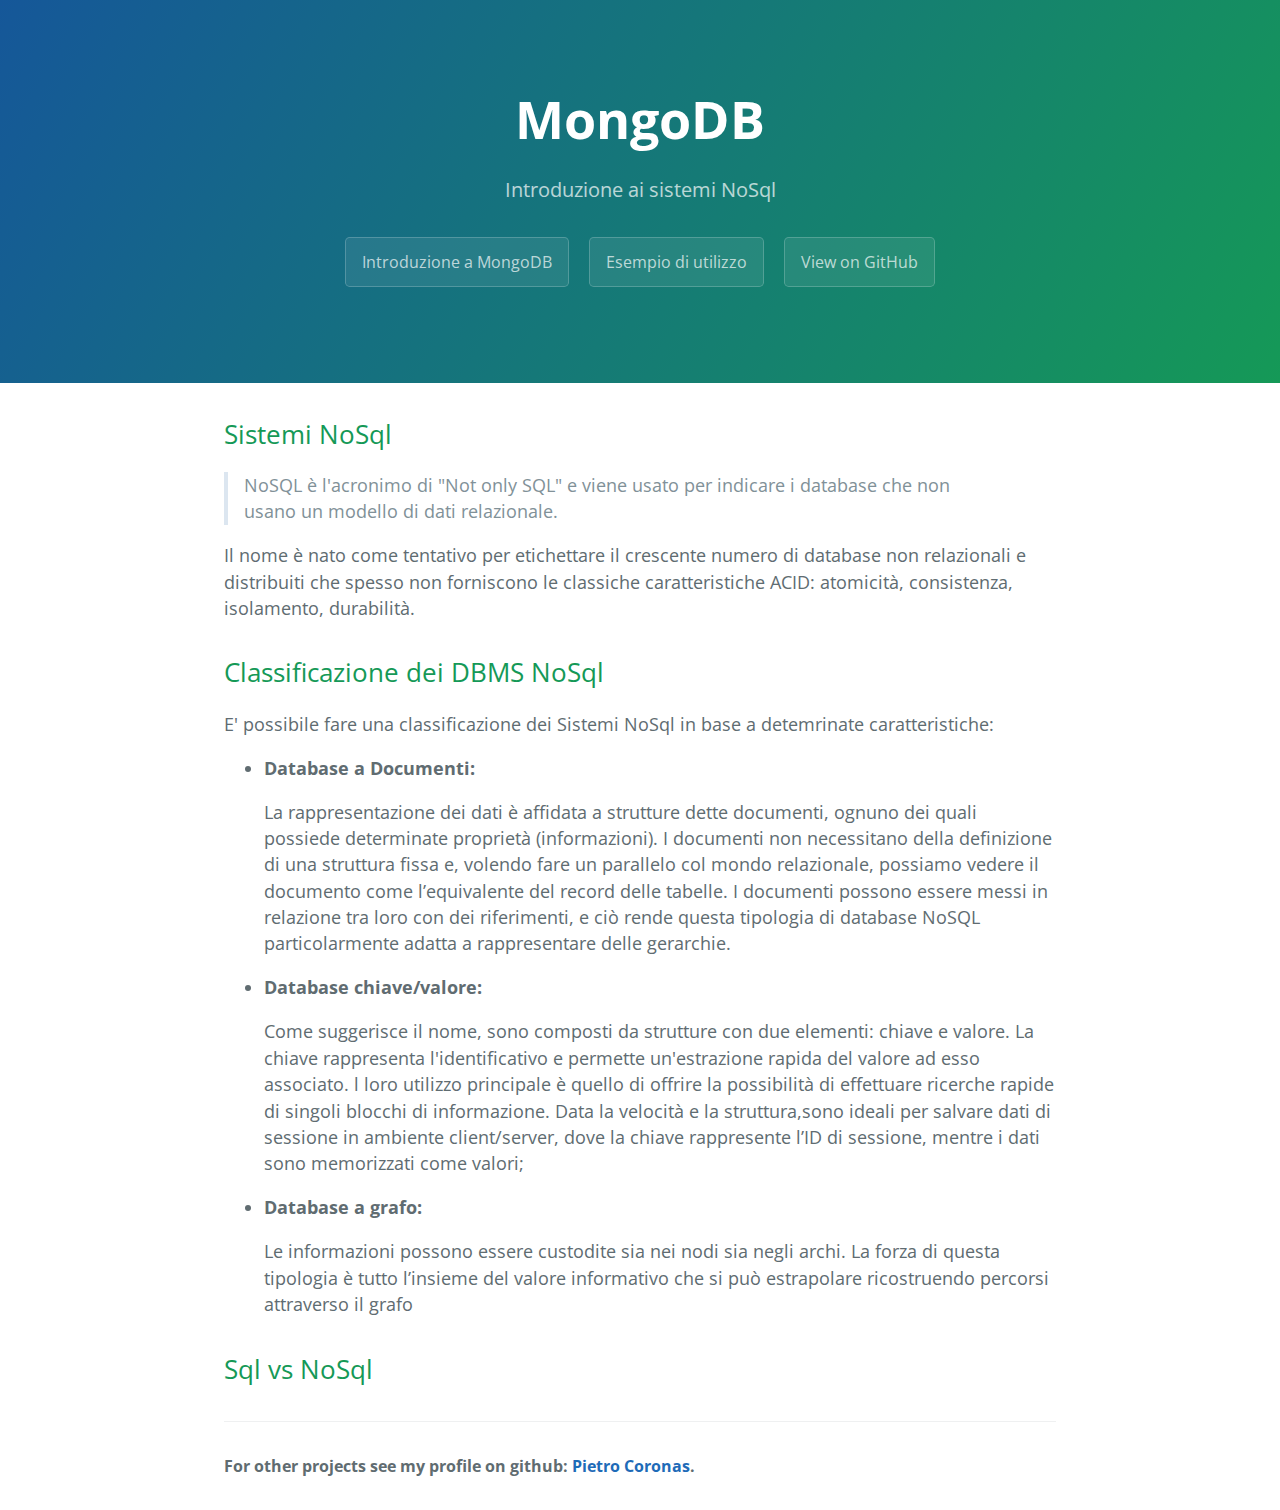
<file: index.html>
<!DOCTYPE html>
<html lang="en-US">
  <head>
    <meta charset="UTF-8">

<!-- Begin Jekyll SEO tag v2.3.0 -->
<title>MongoDB</title>
<meta property="og:title" content="Cayman theme" />
<meta property="og:locale" content="en_US" />
<meta name="description" content="Cayman is a clean, responsive theme for GitHub Pages." />
<meta property="og:description" content="Cayman is a clean, responsive theme for GitHub Pages." />
<link rel="canonical" href="https://pages-themes.github.io/cayman/" />
<meta property="og:url" content="https://pages-themes.github.io/cayman/" />
<meta property="og:site_name" content="Cayman theme" />
<script type="application/ld+json">
{"name":"Cayman theme","description":"Cayman is a clean, responsive theme for GitHub Pages.","author":null,"@type":"WebSite","url":"https://pages-themes.github.io/cayman/","image":null,"publisher":null,"headline":"Cayman theme","dateModified":null,"datePublished":null,"sameAs":null,"mainEntityOfPage":null,"@context":"http://schema.org"}</script>
<!-- End Jekyll SEO tag -->

    <meta name="viewport" content="width=device-width, initial-scale=1">
    <meta name="theme-color" content="#157878">
    <link href='https://fonts.googleapis.com/css?family=Open+Sans:400,700' rel='stylesheet' type='text/css'>
    <link rel="stylesheet" href="assets/css/style.css">
  </head>
  <body>
    <section class="page-header">
      <h1 class="project-name">MongoDB</h1>
      <h2 class="project-tagline">Introduzione ai sistemi NoSql</h2>
      
               <a href="MongoDB.html" class="btn">Introduzione a MongoDB</a>
        <a href="MongoDBExample.html" class="btn">Esempio di utilizzo</a>
		 <a href="https://github.com/PCoronas90/NoSql" class="btn">View on GitHub</a>    
      
    </section>

    <section class="main-content">
     
<h2 id="header-1"><a href="#header-2"></a>Sistemi NoSql</h2>

<blockquote>
  <p>NoSQL è l'acronimo di "Not only SQL" e viene usato per indicare i database che non usano un modello di dati relazionale.</p>
  </blockquote>
  <p> Il nome è nato come tentativo per etichettare il crescente numero di database non relazionali e distribuiti che spesso non forniscono le classiche caratteristiche ACID: atomicità, consistenza, isolamento, durabilità.</p>


<h2 id="header-1"><a href="#header-2"></a>Classificazione dei DBMS NoSql</h2>
<p>E' possibile fare una classificazione dei Sistemi NoSql in base a detemrinate caratteristiche:</p>

<ul>
<li><strong>Database a Documenti:</strong> <p>La rappresentazione dei dati è affidata a strutture dette documenti, ognuno dei quali possiede determinate proprietà (informazioni). I documenti non necessitano della definizione di una struttura fissa e, volendo fare un parallelo col mondo relazionale, possiamo vedere il documento come l’equivalente del record delle tabelle. I documenti possono essere messi in relazione tra loro con dei riferimenti, e ciò rende questa tipologia di database NoSQL particolarmente adatta a rappresentare delle gerarchie.</p>
</li>
<li><strong>Database chiave/valore:</strong> <p>Come suggerisce il nome, sono composti da strutture con due elementi: chiave e valore. La chiave rappresenta l'identificativo e permette un'estrazione rapida del valore ad esso associato. l loro utilizzo principale è quello di offrire la possibilità di effettuare ricerche rapide di singoli blocchi di informazione. Data la velocità e la struttura,sono ideali per salvare dati di sessione in ambiente client/server, dove la chiave rappresente l’ID di sessione, mentre i dati sono memorizzati come valori;</p>
</li>
<li><strong>Database a grafo:</strong> <p>Le informazioni possono essere custodite sia nei nodi sia negli archi. La forza di questa tipologia è tutto l’insieme del valore informativo che si può estrapolare ricostruendo percorsi attraverso il grafo</p>
</li>
</ul>
  
<h2 id="header-1"><a href="#header-2"></a>Sql vs NoSql</h2>
<p></p>

<!--<h3 id="header-3"><a href="#header-3"></a>Header 3</h3>

<div class="language-js highlighter-rouge"><div class="highlight"><pre class="highlight"><code><span class="c1">// Javascript code with syntax highlighting.</span>
<span class="kd">var</span> <span class="nx">fun</span> <span class="o">=</span> <span class="kd">function</span> <span class="nx">lang</span><span class="p">(</span><span class="nx">l</span><span class="p">)</span> <span class="p">{</span>
  <span class="nx">dateformat</span><span class="p">.</span><span class="nx">i18n</span> <span class="o">=</span> <span class="nx">require</span><span class="p">(</span><span class="s1">'./lang/'</span> <span class="o">+</span> <span class="nx">l</span><span class="p">)</span>
  <span class="k">return</span> <span class="kc">true</span><span class="p">;</span>
<span class="p">}</span>
</code></pre></div></div>

<div class="language-ruby highlighter-rouge"><div class="highlight"><pre class="highlight"><code><span class="c1"># Ruby code with syntax highlighting</span>
<span class="no">GitHubPages</span><span class="o">::</span><span class="no">Dependencies</span><span class="p">.</span><span class="nf">gems</span><span class="p">.</span><span class="nf">each</span> <span class="k">do</span> <span class="o">|</span><span class="n">gem</span><span class="p">,</span> <span class="n">version</span><span class="o">|</span>
  <span class="n">s</span><span class="p">.</span><span class="nf">add_dependency</span><span class="p">(</span><span class="n">gem</span><span class="p">,</span> <span class="s2">"= </span><span class="si">#{</span><span class="n">version</span><span class="si">}</span><span class="s2">"</span><span class="p">)</span>
<span class="k">end</span>
</code></pre></div></div>
-->



      <footer class="site-footer">
        
          <span class="site-footer-owner">For other projects see my profile on github: <a href="https://github.com/PCoronas90?tab=repositories">Pietro Coronas</a>.</span>        
        
      </footer>
    </section>

    
  </body>
</html>
</file>
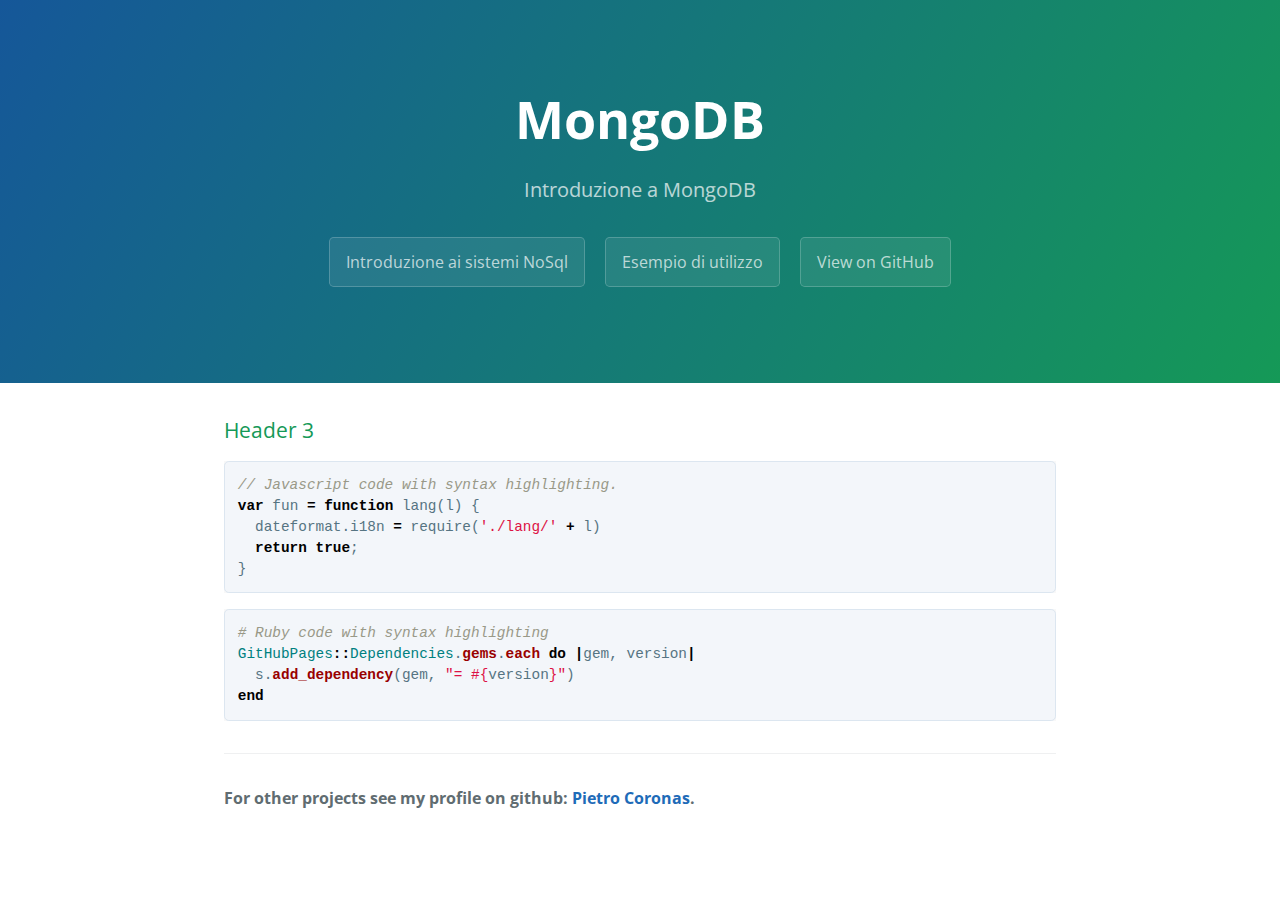
<file: MongoDB.html>
<!DOCTYPE html>
<html lang="en-US">
  <head>
    <meta charset="UTF-8">

<!-- Begin Jekyll SEO tag v2.3.0 -->
<title>MongoDB.</title>
<meta property="og:title" content="Cayman theme" />
<meta property="og:locale" content="en_US" />
<meta name="description" content="Cayman is a clean, responsive theme for GitHub Pages." />
<meta property="og:description" content="Cayman is a clean, responsive theme for GitHub Pages." />
<link rel="canonical" href="https://pages-themes.github.io/cayman/" />
<meta property="og:url" content="https://pages-themes.github.io/cayman/" />
<meta property="og:site_name" content="Cayman theme" />
<script type="application/ld+json">
{"name":"Cayman theme","description":"Cayman is a clean, responsive theme for GitHub Pages.","author":null,"@type":"WebSite","url":"https://pages-themes.github.io/cayman/","image":null,"publisher":null,"headline":"Cayman theme","dateModified":null,"datePublished":null,"sameAs":null,"mainEntityOfPage":null,"@context":"http://schema.org"}</script>
<!-- End Jekyll SEO tag -->

    <meta name="viewport" content="width=device-width, initial-scale=1">
    <meta name="theme-color" content="#157878">
    <link href='https://fonts.googleapis.com/css?family=Open+Sans:400,700' rel='stylesheet' type='text/css'>
    <link rel="stylesheet" href="assets/css/style.css">
  </head>
  <body>
    <section class="page-header">
      <h1 class="project-name">MongoDB</h1>
      <h2 class="project-tagline">Introduzione a MongoDB</h2>
      
               <a href="index.html" class="btn">Introduzione ai sistemi NoSql</a>
        <a href="MongoDBExample.html" class="btn">Esempio di utilizzo</a>
		 <a href="https://github.com/PCoronas90/NoSql" class="btn">View on GitHub</a>    
      
    </section>

    <section class="main-content">


<h3 id="header-3"><a href="#header-3"></a>Header 3</h3>

<div class="language-js highlighter-rouge"><div class="highlight"><pre class="highlight"><code><span class="c1">// Javascript code with syntax highlighting.</span>
<span class="kd">var</span> <span class="nx">fun</span> <span class="o">=</span> <span class="kd">function</span> <span class="nx">lang</span><span class="p">(</span><span class="nx">l</span><span class="p">)</span> <span class="p">{</span>
  <span class="nx">dateformat</span><span class="p">.</span><span class="nx">i18n</span> <span class="o">=</span> <span class="nx">require</span><span class="p">(</span><span class="s1">'./lang/'</span> <span class="o">+</span> <span class="nx">l</span><span class="p">)</span>
  <span class="k">return</span> <span class="kc">true</span><span class="p">;</span>
<span class="p">}</span>
</code></pre></div></div>

<div class="language-ruby highlighter-rouge"><div class="highlight"><pre class="highlight"><code><span class="c1"># Ruby code with syntax highlighting</span>
<span class="no">GitHubPages</span><span class="o">::</span><span class="no">Dependencies</span><span class="p">.</span><span class="nf">gems</span><span class="p">.</span><span class="nf">each</span> <span class="k">do</span> <span class="o">|</span><span class="n">gem</span><span class="p">,</span> <span class="n">version</span><span class="o">|</span>
  <span class="n">s</span><span class="p">.</span><span class="nf">add_dependency</span><span class="p">(</span><span class="n">gem</span><span class="p">,</span> <span class="s2">"= </span><span class="si">#{</span><span class="n">version</span><span class="si">}</span><span class="s2">"</span><span class="p">)</span>
<span class="k">end</span>
</code></pre></div></div>




    
      <footer class="site-footer">
        
          <span class="site-footer-owner">For other projects see my profile on github: <a href="https://github.com/PCoronas90?tab=repositories">Pietro Coronas</a>.</span>        
        
      </footer>
    </section>

    
  </body>
</html>
</file>
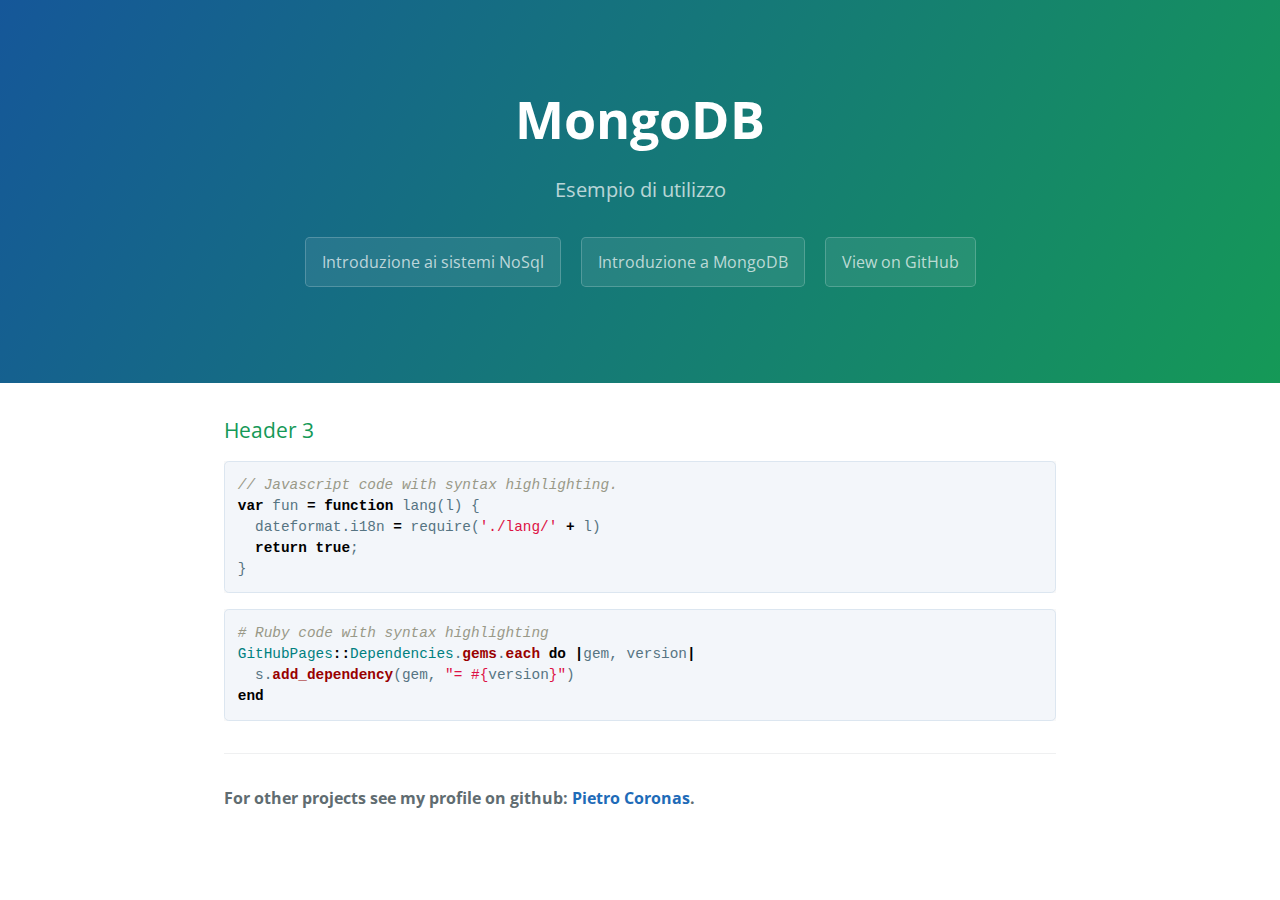
<file: MongoDBExample.html>
<!DOCTYPE html>
<html lang="en-US">
  <head>
    <meta charset="UTF-8">

<!-- Begin Jekyll SEO tag v2.3.0 -->
<title>MongoDB.</title>
<meta property="og:title" content="Cayman theme" />
<meta property="og:locale" content="en_US" />
<meta name="description" content="Cayman is a clean, responsive theme for GitHub Pages." />
<meta property="og:description" content="Cayman is a clean, responsive theme for GitHub Pages." />
<link rel="canonical" href="https://pages-themes.github.io/cayman/" />
<meta property="og:url" content="https://pages-themes.github.io/cayman/" />
<meta property="og:site_name" content="Cayman theme" />
<script type="application/ld+json">
{"name":"Cayman theme","description":"Cayman is a clean, responsive theme for GitHub Pages.","author":null,"@type":"WebSite","url":"https://pages-themes.github.io/cayman/","image":null,"publisher":null,"headline":"Cayman theme","dateModified":null,"datePublished":null,"sameAs":null,"mainEntityOfPage":null,"@context":"http://schema.org"}</script>
<!-- End Jekyll SEO tag -->

    <meta name="viewport" content="width=device-width, initial-scale=1">
    <meta name="theme-color" content="#157878">
    <link href='https://fonts.googleapis.com/css?family=Open+Sans:400,700' rel='stylesheet' type='text/css'>
    <link rel="stylesheet" href="assets/css/style.css">
  </head>
  <body>
    <section class="page-header">
      <h1 class="project-name">MongoDB</h1>
      <h2 class="project-tagline">Esempio di utilizzo</h2>
      
        
        <a href="index.html" class="btn">Introduzione ai sistemi NoSql</a>
		       <a href="MongoDB.html" class="btn">Introduzione a MongoDB</a>
		 <a href="https://github.com/PCoronas90/NoSql" class="btn">View on GitHub</a>    
      
    </section>

    <section class="main-content">

<h3 id="header-3"><a href="#header-3"></a>Header 3</h3>

<div class="language-js highlighter-rouge"><div class="highlight"><pre class="highlight"><code><span class="c1">// Javascript code with syntax highlighting.</span>
<span class="kd">var</span> <span class="nx">fun</span> <span class="o">=</span> <span class="kd">function</span> <span class="nx">lang</span><span class="p">(</span><span class="nx">l</span><span class="p">)</span> <span class="p">{</span>
  <span class="nx">dateformat</span><span class="p">.</span><span class="nx">i18n</span> <span class="o">=</span> <span class="nx">require</span><span class="p">(</span><span class="s1">'./lang/'</span> <span class="o">+</span> <span class="nx">l</span><span class="p">)</span>
  <span class="k">return</span> <span class="kc">true</span><span class="p">;</span>
<span class="p">}</span>
</code></pre></div></div>

<div class="language-ruby highlighter-rouge"><div class="highlight"><pre class="highlight"><code><span class="c1"># Ruby code with syntax highlighting</span>
<span class="no">GitHubPages</span><span class="o">::</span><span class="no">Dependencies</span><span class="p">.</span><span class="nf">gems</span><span class="p">.</span><span class="nf">each</span> <span class="k">do</span> <span class="o">|</span><span class="n">gem</span><span class="p">,</span> <span class="n">version</span><span class="o">|</span>
  <span class="n">s</span><span class="p">.</span><span class="nf">add_dependency</span><span class="p">(</span><span class="n">gem</span><span class="p">,</span> <span class="s2">"= </span><span class="si">#{</span><span class="n">version</span><span class="si">}</span><span class="s2">"</span><span class="p">)</span>
<span class="k">end</span>
</code></pre></div></div>


     
      <footer class="site-footer">
        
          <span class="site-footer-owner">For other projects see my profile on github: <a href="https://github.com/PCoronas90?tab=repositories">Pietro Coronas</a>.</span>        
        
      </footer>
    </section>

    
  </body>
</html>
</file>
<file: assets/css/style.css>
/*! normalize.css v3.0.2 | MIT License | git.io/normalize */html{font-family:sans-serif;-ms-text-size-adjust:100%;-webkit-text-size-adjust:100%}body{margin:0}article,aside,details,figcaption,figure,footer,header,hgroup,main,menu,nav,section,summary{display:block}audio,canvas,progress,video{display:inline-block;vertical-align:baseline}audio:not([controls]){display:none;height:0}[hidden],template{display:none}a{background-color:transparent}a:active,a:hover{outline:0}abbr[title]{border-bottom:1px dotted}b,strong{font-weight:bold}dfn{font-style:italic}h1{font-size:2em;margin:0.67em 0}mark{background:#ff0;color:#000}small{font-size:80%}sub,sup{font-size:75%;line-height:0;position:relative;vertical-align:baseline}sup{top:-0.5em}sub{bottom:-0.25em}img{border:0}svg:not(:root){overflow:hidden}figure{margin:1em 40px}hr{box-sizing:content-box;height:0}pre{overflow:auto}code,kbd,pre,samp{font-family:monospace, monospace;font-size:1em}button,input,optgroup,select,textarea{color:inherit;font:inherit;margin:0}button{overflow:visible}button,select{text-transform:none}button,html input[type="button"],input[type="reset"],input[type="submit"]{-webkit-appearance:button;cursor:pointer}button[disabled],html input[disabled]{cursor:default}button::-moz-focus-inner,input::-moz-focus-inner{border:0;padding:0}input{line-height:normal}input[type="checkbox"],input[type="radio"]{box-sizing:border-box;padding:0}input[type="number"]::-webkit-inner-spin-button,input[type="number"]::-webkit-outer-spin-button{height:auto}input[type="search"]{-webkit-appearance:textfield;box-sizing:content-box}input[type="search"]::-webkit-search-cancel-button,input[type="search"]::-webkit-search-decoration{-webkit-appearance:none}fieldset{border:1px solid #c0c0c0;margin:0 2px;padding:0.35em 0.625em 0.75em}legend{border:0;padding:0}textarea{overflow:auto}optgroup{font-weight:bold}table{border-collapse:collapse;border-spacing:0}td,th{padding:0}.highlight table td{padding:5px}.highlight table pre{margin:0}.highlight .cm{color:#999988;font-style:italic}.highlight .cp{color:#999999;font-weight:bold}.highlight .c1{color:#999988;font-style:italic}.highlight .cs{color:#999999;font-weight:bold;font-style:italic}.highlight .c,.highlight .cd{color:#999988;font-style:italic}.highlight .err{color:#a61717;background-color:#e3d2d2}.highlight .gd{color:#000000;background-color:#ffdddd}.highlight .ge{color:#000000;font-style:italic}.highlight .gr{color:#aa0000}.highlight .gh{color:#999999}.highlight .gi{color:#000000;background-color:#ddffdd}.highlight .go{color:#888888}.highlight .gp{color:#555555}.highlight .gs{font-weight:bold}.highlight .gu{color:#aaaaaa}.highlight .gt{color:#aa0000}.highlight .kc{color:#000000;font-weight:bold}.highlight .kd{color:#000000;font-weight:bold}.highlight .kn{color:#000000;font-weight:bold}.highlight .kp{color:#000000;font-weight:bold}.highlight .kr{color:#000000;font-weight:bold}.highlight .kt{color:#445588;font-weight:bold}.highlight .k,.highlight .kv{color:#000000;font-weight:bold}.highlight .mf{color:#009999}.highlight .mh{color:#009999}.highlight .il{color:#009999}.highlight .mi{color:#009999}.highlight .mo{color:#009999}.highlight .m,.highlight .mb,.highlight .mx{color:#009999}.highlight .sb{color:#d14}.highlight .sc{color:#d14}.highlight .sd{color:#d14}.highlight .s2{color:#d14}.highlight .se{color:#d14}.highlight .sh{color:#d14}.highlight .si{color:#d14}.highlight .sx{color:#d14}.highlight .sr{color:#009926}.highlight .s1{color:#d14}.highlight .ss{color:#990073}.highlight .s{color:#d14}.highlight .na{color:#008080}.highlight .bp{color:#999999}.highlight .nb{color:#0086B3}.highlight .nc{color:#445588;font-weight:bold}.highlight .no{color:#008080}.highlight .nd{color:#3c5d5d;font-weight:bold}.highlight .ni{color:#800080}.highlight .ne{color:#990000;font-weight:bold}.highlight .nf{color:#990000;font-weight:bold}.highlight .nl{color:#990000;font-weight:bold}.highlight .nn{color:#555555}.highlight .nt{color:#000080}.highlight .vc{color:#008080}.highlight .vg{color:#008080}.highlight .vi{color:#008080}.highlight .nv{color:#008080}.highlight .ow{color:#000000;font-weight:bold}.highlight .o{color:#000000;font-weight:bold}.highlight .w{color:#bbbbbb}.highlight{background-color:#f8f8f8}*{box-sizing:border-box}body{padding:0;margin:0;font-family:"Open Sans", "Helvetica Neue", Helvetica, Arial, sans-serif;font-size:16px;line-height:1.5;color:#606c71}a{color:#1e6bb8;text-decoration:none}a:hover{text-decoration:underline}.btn{display:inline-block;margin-bottom:1rem;color:rgba(255,255,255,0.7);background-color:rgba(255,255,255,0.08);border-color:rgba(255,255,255,0.2);border-style:solid;border-width:1px;border-radius:0.3rem;transition:color 0.2s, background-color 0.2s, border-color 0.2s}.btn:hover{color:rgba(255,255,255,0.8);text-decoration:none;background-color:rgba(255,255,255,0.2);border-color:rgba(255,255,255,0.3)}.btn+.btn{margin-left:1rem}@media screen and (min-width: 64em){.btn{padding:0.75rem 1rem}}@media screen and (min-width: 42em) and (max-width: 64em){.btn{padding:0.6rem 0.9rem;font-size:0.9rem}}@media screen and (max-width: 42em){.btn{display:block;width:100%;padding:0.75rem;font-size:0.9rem}.btn+.btn{margin-top:1rem;margin-left:0}}.page-header{color:#fff;text-align:center;background-color:#159957;background-image:linear-gradient(120deg, #155799, #159957)}@media screen and (min-width: 64em){.page-header{padding:5rem 6rem}}@media screen and (min-width: 42em) and (max-width: 64em){.page-header{padding:3rem 4rem}}@media screen and (max-width: 42em){.page-header{padding:2rem 1rem}}.project-name{margin-top:0;margin-bottom:0.1rem}@media screen and (min-width: 64em){.project-name{font-size:3.25rem}}@media screen and (min-width: 42em) and (max-width: 64em){.project-name{font-size:2.25rem}}@media screen and (max-width: 42em){.project-name{font-size:1.75rem}}.project-tagline{margin-bottom:2rem;font-weight:normal;opacity:0.7}@media screen and (min-width: 64em){.project-tagline{font-size:1.25rem}}@media screen and (min-width: 42em) and (max-width: 64em){.project-tagline{font-size:1.15rem}}@media screen and (max-width: 42em){.project-tagline{font-size:1rem}}.main-content{word-wrap:break-word}.main-content :first-child{margin-top:0}@media screen and (min-width: 64em){.main-content{max-width:64rem;padding:2rem 6rem;margin:0 auto;font-size:1.1rem}}@media screen and (min-width: 42em) and (max-width: 64em){.main-content{padding:2rem 4rem;font-size:1.1rem}}@media screen and (max-width: 42em){.main-content{padding:2rem 1rem;font-size:1rem}}.main-content img{max-width:100%}.main-content h1,.main-content h2,.main-content h3,.main-content h4,.main-content h5,.main-content h6{margin-top:2rem;margin-bottom:1rem;font-weight:normal;color:#159957}.main-content p{margin-bottom:1em}.main-content code{padding:2px 4px;font-family:Consolas, "Liberation Mono", Menlo, Courier, monospace;font-size:0.9rem;color:#567482;background-color:#f3f6fa;border-radius:0.3rem}.main-content pre{padding:0.8rem;margin-top:0;margin-bottom:1rem;font:1rem Consolas, "Liberation Mono", Menlo, Courier, monospace;color:#567482;word-wrap:normal;background-color:#f3f6fa;border:solid 1px #dce6f0;border-radius:0.3rem}.main-content pre>code{padding:0;margin:0;font-size:0.9rem;color:#567482;word-break:normal;white-space:pre;background:transparent;border:0}.main-content .highlight{margin-bottom:1rem}.main-content .highlight pre{margin-bottom:0;word-break:normal}.main-content .highlight pre,.main-content pre{padding:0.8rem;overflow:auto;font-size:0.9rem;line-height:1.45;border-radius:0.3rem;-webkit-overflow-scrolling:touch}.main-content pre code,.main-content pre tt{display:inline;max-width:initial;padding:0;margin:0;overflow:initial;line-height:inherit;word-wrap:normal;background-color:transparent;border:0}.main-content pre code:before,.main-content pre code:after,.main-content pre tt:before,.main-content pre tt:after{content:normal}.main-content ul,.main-content ol{margin-top:0}.main-content blockquote{padding:0 1rem;margin-left:0;color:#819198;border-left:0.3rem solid #dce6f0}.main-content blockquote>:first-child{margin-top:0}.main-content blockquote>:last-child{margin-bottom:0}.main-content table{display:block;width:100%;overflow:auto;word-break:normal;word-break:keep-all;-webkit-overflow-scrolling:touch}.main-content table th{font-weight:bold}.main-content table th,.main-content table td{padding:0.5rem 1rem;border:1px solid #e9ebec}.main-content dl{padding:0}.main-content dl dt{padding:0;margin-top:1rem;font-size:1rem;font-weight:bold}.main-content dl dd{padding:0;margin-bottom:1rem}.main-content hr{height:2px;padding:0;margin:1rem 0;background-color:#eff0f1;border:0}.site-footer{padding-top:2rem;margin-top:2rem;border-top:solid 1px #eff0f1}@media screen and (min-width: 64em){.site-footer{font-size:1rem}}@media screen and (min-width: 42em) and (max-width: 64em){.site-footer{font-size:1rem}}@media screen and (max-width: 42em){.site-footer{font-size:0.9rem}}.site-footer-owner{display:block;font-weight:bold}.site-footer-credits{color:#819198}
</file>
